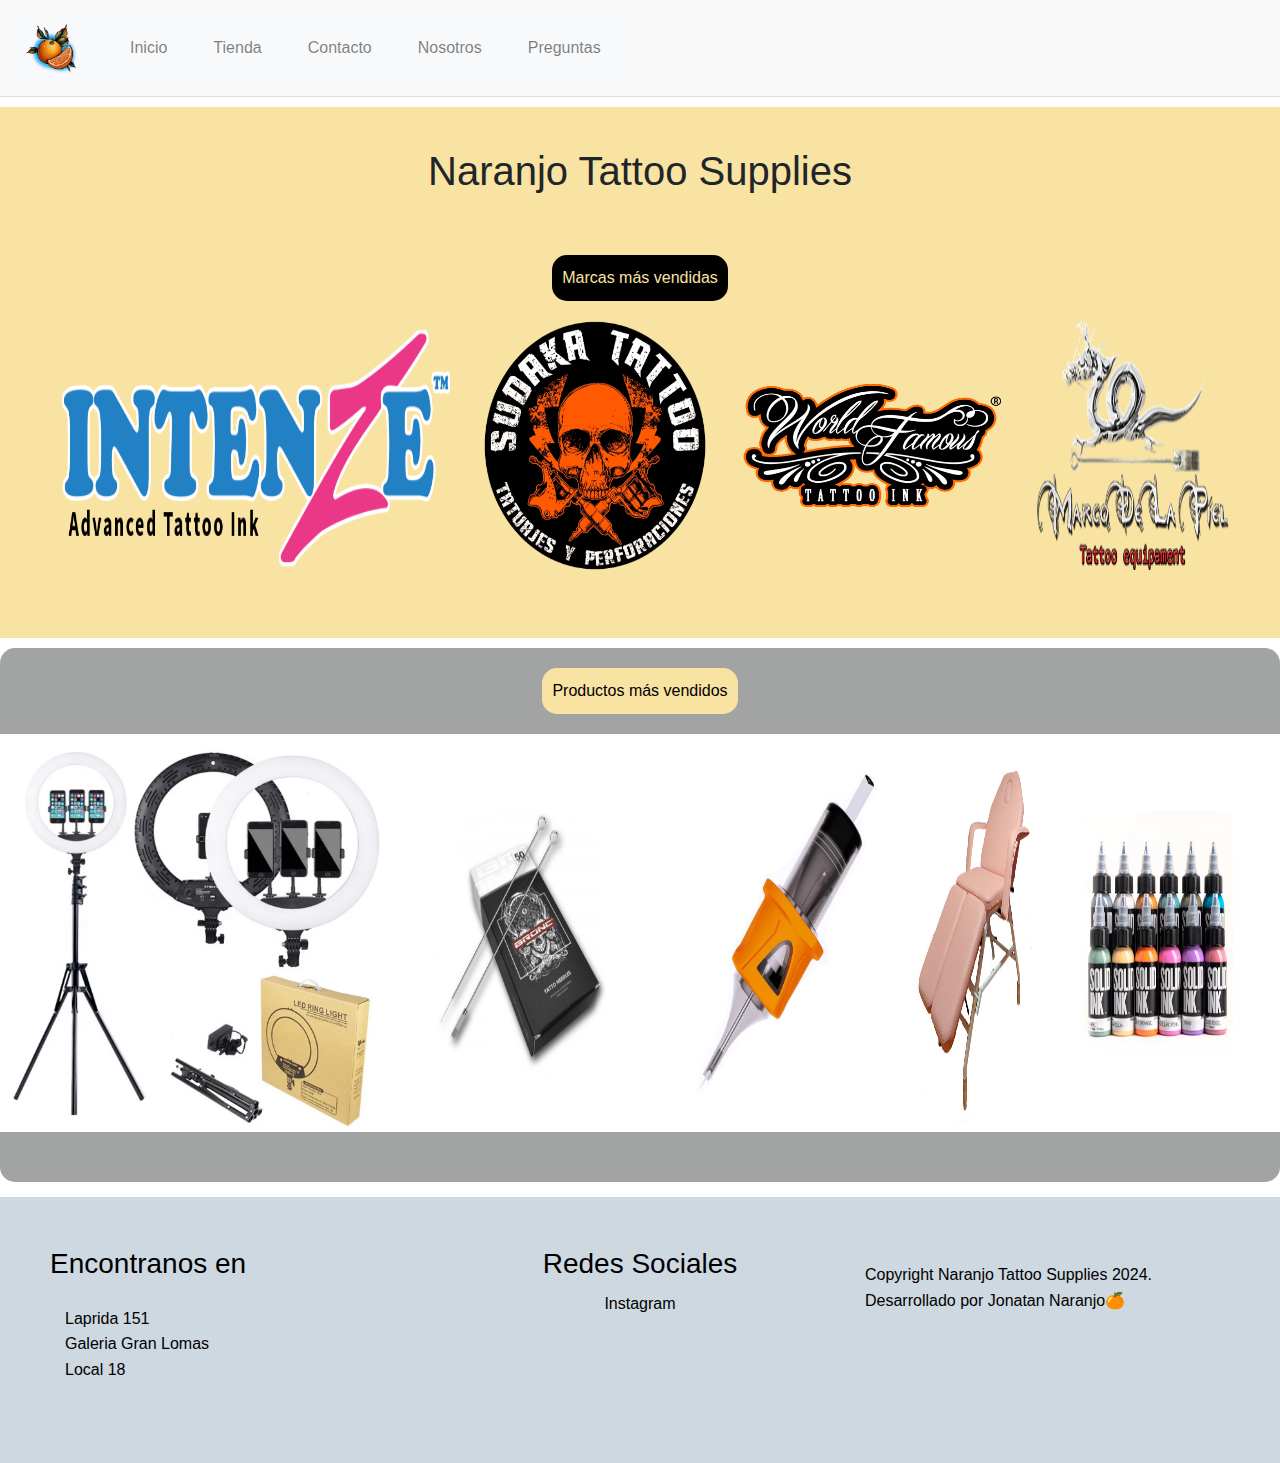
<file: index.html>
<!DOCTYPE html>
<html lang="en">

<head>
    <meta charset="UTF-8">
    <meta name="viewport" content="width=device-width, initial-scale=1.0">
    <title>Inicio - Naranjo Tattoo Supplies</title>
    <!-- Bootstrap CSS -->
    <link href="https://maxcdn.bootstrapcdn.com/bootstrap/4.5.2/css/bootstrap.min.css" rel="stylesheet">
    <!-- Estilos personalizados -->
    <link rel="stylesheet" href="css/styles.css">
</head>

<body>
    <!-- Encabezado -->
    <header>
        <!-- Barra de navegación de Bootstrap -->
        <nav class="navbar navbar-expand-lg navbar-light bg-light">
            <a class="navbar-brand" href="#">
                <img class="logo-principal" src="img/logo-naranja.png" alt="logo-naranja" width="50" height="50">
            </a>
            <button class="navbar-toggler" type="button" data-toggle="collapse" data-target="#navbarNav" aria-controls="navbarNav" aria-expanded="false" aria-label="Toggle navigation">
                <span class="navbar-toggler-icon"></span>
            </button>
            <div class="collapse navbar-collapse" id="navbarNav">
                <ul class="navbar-nav">
                    <li class="nav-item"><a class="nav-link" href="index.html">Inicio</a></li>
                    <li class="nav-item"><a class="nav-link" href="pages/tienda.html">Tienda</a></li>
                    <li class="nav-item"><a class="nav-link" href="pages/contacto.html">Contacto</a></li>
                    <li class="nav-item"><a class="nav-link" href="pages/nosotros.html">Nosotros</a></li>
                    <li class="nav-item"><a class="nav-link" href="pages/preguntas.html">Preguntas</a></li>
                </ul>
            </div>
        </nav>
    </header>

    <!-- Contenido principal -->
    <main>
        <h1>Naranjo Tattoo Supplies</h1>
        <div class="boton">
            <a href="pages/tienda.html">Marcas más vendidas</a>
        </div>
        <div class="logos">
            <div>
                <a href="#"><img class="marcas-logos" src="img/Intenze_Tattoo_Ink_logo.png" alt="logo-intenze" width="300"></a>
            </div>
            <div>
                <a href="#"><img class="marcas-logos" src="img/sudaka-icono-1.png" alt="logo-sudaka" width="200" height="200"></a>
            </div>
            <div>
                <a href="#"><img class="marcas-logos" src="img/World-Famous.png" alt="logo-world-famous" width="300"></a>
            </div>
            <div>
                <a href="#"><img class="marcas-logos" src="img/Marco_de_la_piel.png" alt="logo-marco-de-la-piel" width="300"></a>
            </div>
        </div>
    </main>

    <!-- Sección de productos -->
    <section>
        <div class="boton2">
            <a href="pages/tienda.html">Productos más vendidos</a>
        </div>
        <div class="productos">
            <div>
                <a href="#"><img class="productos2" src="img/Aro-de-luz.jpeg" alt="aro-de-luz" width="300" height="300"></a>
            </div>
            <div>
                <a href="#"><img class="productos2" src="img/Agujas-bronc.jpg" alt="Agujas-bronc" width="300"></a>
            </div>
            <div>
                <a href="#"><img class="productos2" src="img/hummingbird.jpg" alt="cartuchos" width="300"></a>
            </div>
            <div>
                <a href="#"><img class="productos2" src="img/Articulado_Rosa-1.jpg" alt="camilla" width="300" height="300"></a>
            </div>
            <div>
                <a href="#"><img class="productos2" src="img/Pigmento-solid.jpg" alt="Pigmento-solid" width="272" height="300"></a>
            </div>
        </div>
    </section>

    <!-- Pie de página -->
    <footer>
        <div class="footer-container">
            <!-- Información de contacto -->
            <div class="footer-section footer-info">
                <h3>Encontranos en</h3>
                <p>Laprida 151<br>Galeria Gran Lomas<br>Local 18</p>
            </div>
            <!-- Redes sociales -->
            <div class="footer-section footer-social">
                <h3>Redes Sociales</h3>
                <a href="https://www.instagram.com/jnaranjo.tattoo/" target="_blank">Instagram</a>
            </div>
            <!-- Información de copyright -->
            <div class="footer-section footer-copyright">
                <p class="firma-footer">Copyright Naranjo Tattoo Supplies 2024. Desarrollado por Jonatan Naranjo🍊</p>
            </div>
        </div>
    </footer>

    <!-- Bootstrap JS (dependencias de Popper.js y jQuery) -->
    <script src="https://code.jquery.com/jquery-3.5.1.slim.min.js"></script>
    <script src="https://cdn.jsdelivr.net/npm/@popperjs/core@2.11.6/dist/umd/popper.min.js"></script>
    <script src="https://maxcdn.bootstrapcdn.com/bootstrap/4.5.2/js/bootstrap.min.js"></script>
</body>
</html>
</file>
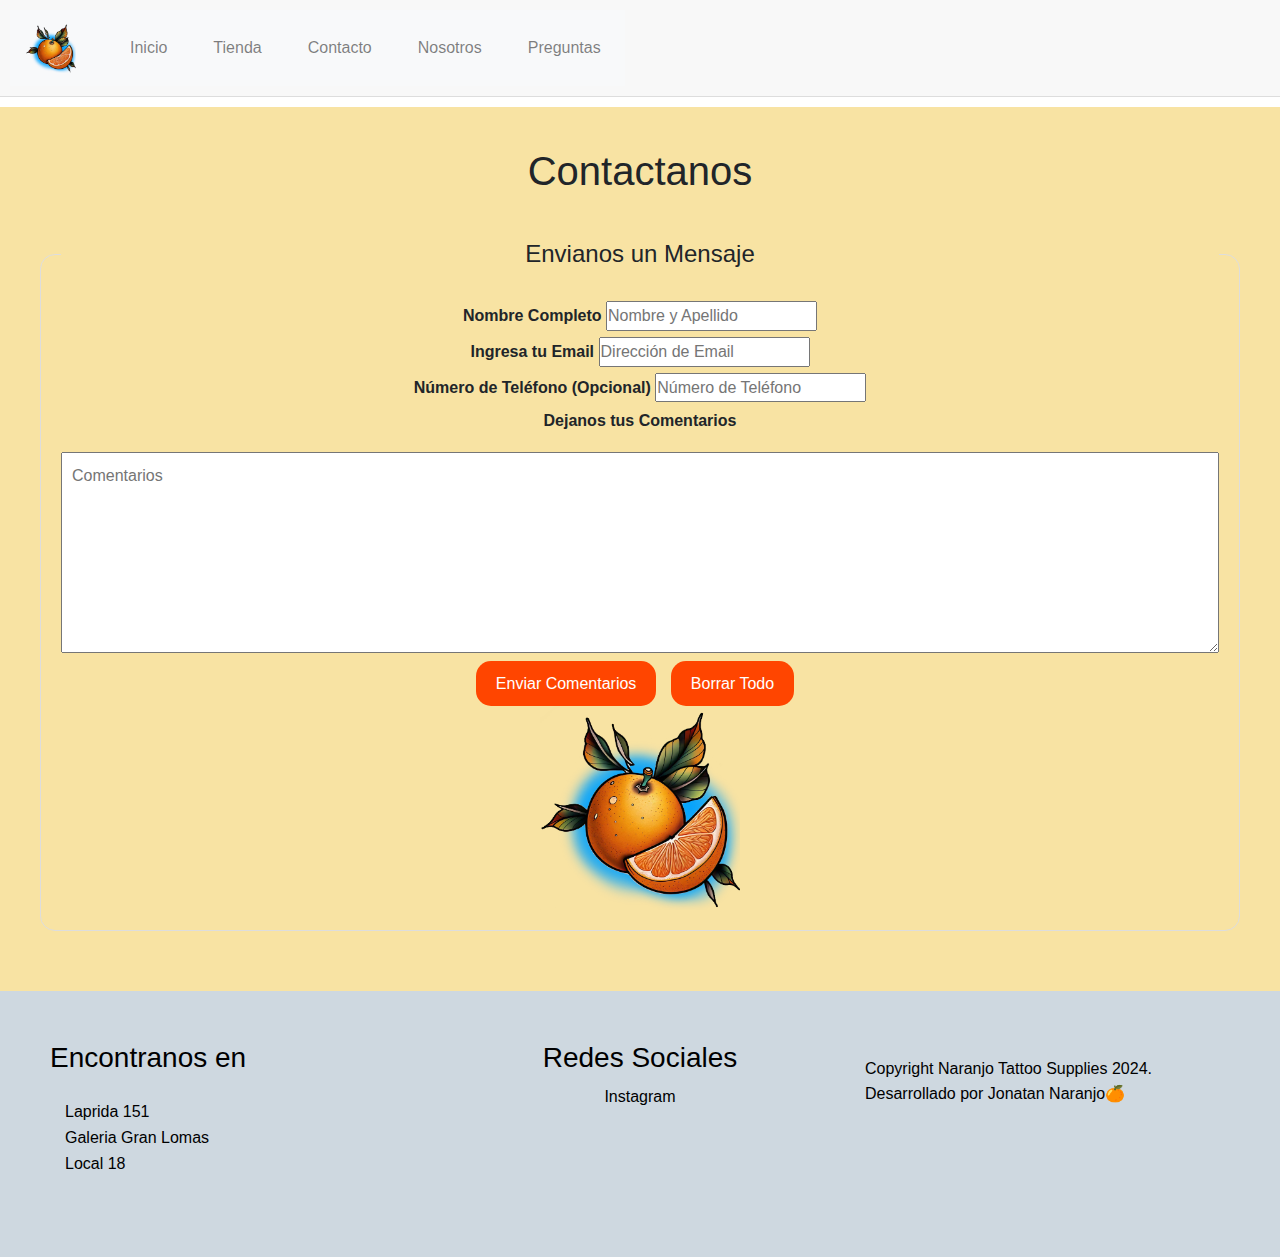
<file: pages/contacto.html>
<!DOCTYPE html>
<html lang="en">

<head>
    <meta charset="UTF-8">
    <meta name="viewport" content="width=device-width, initial-scale=1.0">
    <title>contacto - Naranjo Tattoo Supplies</title>
    <!-- Bootstrap CSS -->
    <link href="https://maxcdn.bootstrapcdn.com/bootstrap/4.5.2/css/bootstrap.min.css" rel="stylesheet">
    <!-- Estilos personalizados -->
    <link rel="stylesheet" href="../css/styles.css">
</head>

<body>
    <!-- Header -->
    <header>
        <nav class="navbar navbar-expand-lg navbar-light bg-light">
            <a class="navbar-brand" href="#">
                <img class="logo-principal" src="../img/logo-naranja.png" alt="logo-naranja" width="50" height="50">
            </a>
            <button class="navbar-toggler" type="button" data-toggle="collapse" data-target="#navbarNav"
                aria-controls="navbarNav" aria-expanded="false" aria-label="Toggle navigation">
                <span class="navbar-toggler-icon"></span>
            </button>
            <div class="collapse navbar-collapse" id="navbarNav">
                <ul class="navbar-nav">
                    <li class="nav-item"><a class="nav-link" href="../index.html">Inicio</a></li>
                    <li class="nav-item"><a class="nav-link" href="../pages/tienda.html">Tienda</a></li>
                    <li class="nav-item"><a class="nav-link" href="../pages/contacto.html">Contacto</a></li>
                    <li class="nav-item"><a class="nav-link" href="../pages/nosotros.html">Nosotros</a></li>
                    <li class="nav-item"><a class="nav-link" href="../pages/preguntas.html">Preguntas</a></li>
                </ul>
            </div>
        </nav>
    </header>

    <!-- Main -->
    <main>
        <h1>Contactanos</h1>
        <form>
            <fieldset>
                <legend>Envianos un Mensaje</legend>

                <div>
                    <label for="nombre">Nombre Completo</label>
                    <input type="text" id="nombre" name="nombre" required placeholder="Nombre y Apellido">
                </div>

                <div>
                    <label for="email">Ingresa tu Email</label>
                    <input type="email" name="email" id="email" required placeholder="Dirección de Email">
                </div>

                <div>
                    <label for="telefono">Número de Teléfono (Opcional)</label>
                    <input type="tel" name="telefono" id="telefono" placeholder="Número de Teléfono">
                </div>

                <div>
                    <label for="comentarios">Dejanos tus Comentarios</label>
                    <textarea id="comentarios" rows="7" cols="50" placeholder="Comentarios"></textarea>
                </div>

                <div>
                    <input type="submit" value="Enviar Comentarios">
                    <input type="reset" value="Borrar Todo">
                </div>

                <a href="#">
                    <img src="../img/logo-naranja.png" alt="" width="200">
                </a>
            </fieldset>
        </form>
    </main>

    <!-- Footer -->
    <footer>
        <div class="footer-container">
            <!-- Información de contacto -->
            <div class="footer-section footer-info">
                <h3>Encontranos en</h3>
                <p>Laprida 151<br>Galeria Gran Lomas<br>Local 18</p>
            </div>

            <!-- Redes sociales -->
            <div class="footer-section footer-social">
                <h3>Redes Sociales</h3>
                <a href="https://www.instagram.com/jnaranjo.tattoo/" target="_blank">Instagram</a>
            </div>

            <!-- Información de copyright -->
            <div class="footer-section footer-copyright">
                <p class="firma-footer">Copyright Naranjo Tattoo Supplies 2024. Desarrollado por Jonatan Naranjo🍊</p>
            </div>
        </div>
    </footer>

    <!-- Bootstrap JS (dependencias de Popper.js y jQuery) -->
    <script src="https://code.jquery.com/jquery-3.5.1.slim.min.js"></script>
    <script src="https://cdn.jsdelivr.net/npm/@popperjs/core@2.11.6/dist/umd/popper.min.js"></script>
    <script src="https://maxcdn.bootstrapcdn.com/bootstrap/4.5.2/js/bootstrap.min.js"></script>
</body>
</html>
</file>
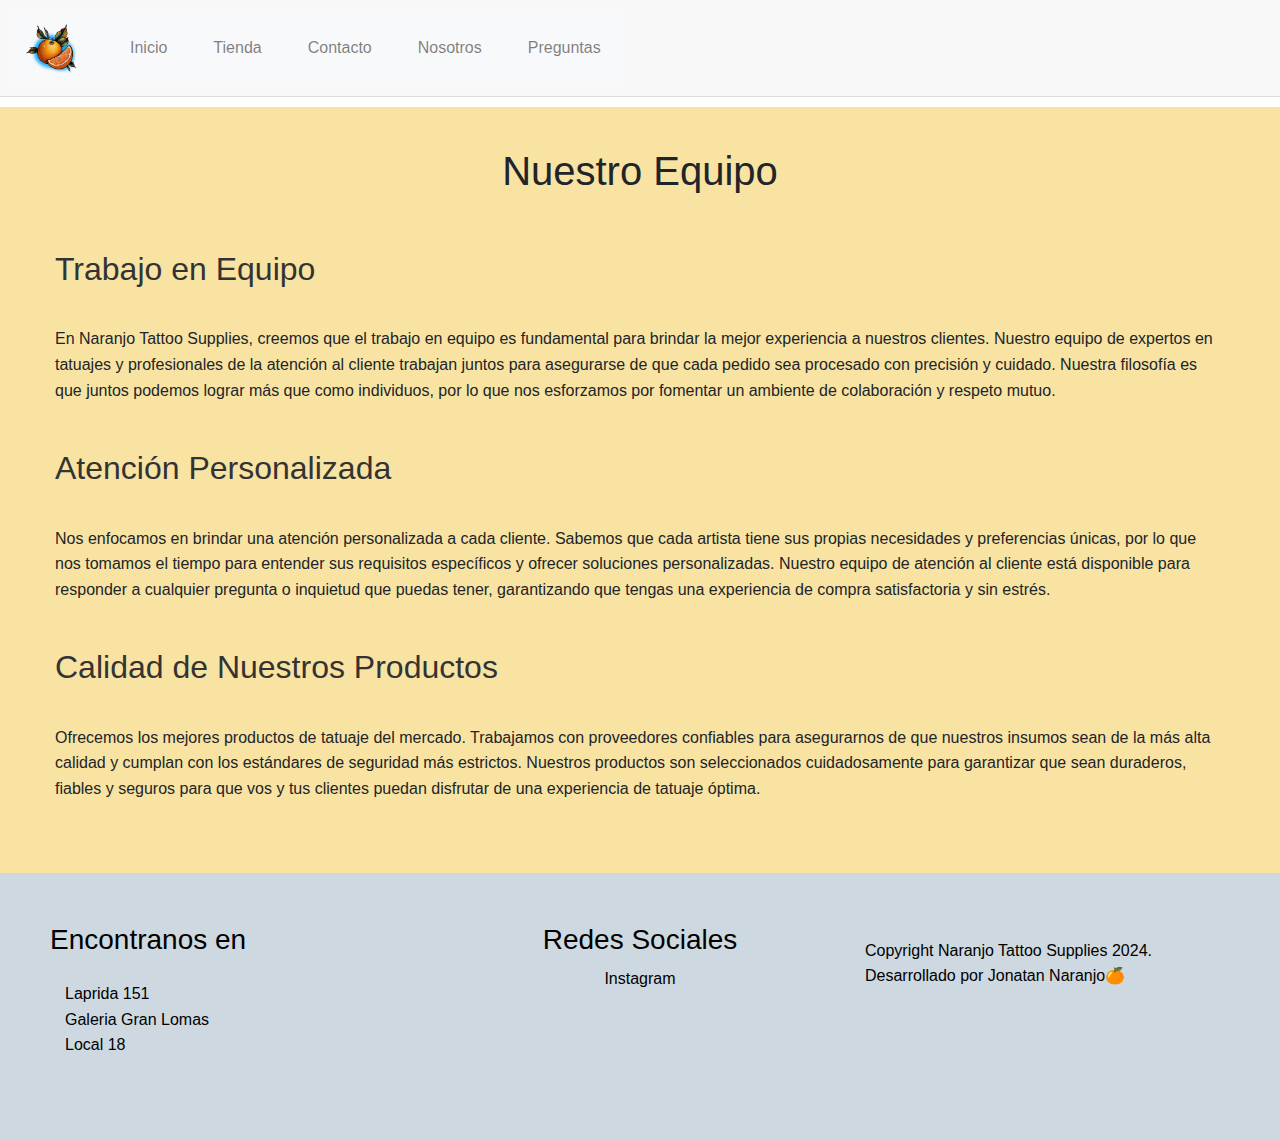
<file: pages/nosotros.html>
<!DOCTYPE html>
<html lang="en">

<head>
    <meta charset="UTF-8">
    <meta name="viewport" content="width=device-width, initial-scale=1.0">
    <title>Nosotros - Naranjo Tattoo Supplies</title>
    <!-- Bootstrap CSS -->
    <link href="https://maxcdn.bootstrapcdn.com/bootstrap/4.5.2/css/bootstrap.min.css" rel="stylesheet">
    <!-- Estilos personalizados -->
    <link rel="stylesheet" href="../css/styles.css">
</head>

<body>
    <!-- Header -->
    <header>
        <nav class="navbar navbar-expand-lg navbar-light bg-light">
            <a class="navbar-brand" href="#">
                <img class="logo-principal" src="../img/logo-naranja.png" alt="logo-naranja" width="50" height="50">
            </a>
            <button class="navbar-toggler" type="button" data-toggle="collapse" data-target="#navbarNav" 
                aria-controls="navbarNav" aria-expanded="false" aria-label="Toggle navigation">
                <span class="navbar-toggler-icon"></span>
            </button>
            <div class="collapse navbar-collapse" id="navbarNav">
                <ul class="navbar-nav">
                    <li class="nav-item"><a class="nav-link" href="../index.html">Inicio</a></li>
                    <li class="nav-item"><a class="nav-link" href="../pages/tienda.html">Tienda</a></li>
                    <li class="nav-item"><a class="nav-link" href="../pages/contacto.html">Contacto</a></li>
                    <li class="nav-item"><a class="nav-link" href="../pages/nosotros.html">Nosotros</a></li>
                    <li class="nav-item"><a class="nav-link" href="../pages/preguntas.html">Preguntas</a></li>
                </ul>
            </div>
        </nav>
    </header>

    <!-- Main Content -->
    <main>
        <h1>Nuestro Equipo</h1>

        <h2 style="padding: 15px;">Trabajo en Equipo</h2>
        <p style="text-align: left;">
            En Naranjo Tattoo Supplies, creemos que el trabajo en equipo es fundamental para brindar la mejor experiencia a nuestros clientes.
            Nuestro equipo de expertos en tatuajes y profesionales de la atención al cliente trabajan juntos para asegurarse de que cada pedido
            sea procesado con precisión y cuidado. Nuestra filosofía es que juntos podemos lograr más que como individuos, por lo que nos
            esforzamos por fomentar un ambiente de colaboración y respeto mutuo.
        </p>

        <h2 style="padding: 15px;">Atención Personalizada</h2>
        <p style="text-align: left;">
            Nos enfocamos en brindar una atención personalizada a cada cliente. Sabemos que cada artista tiene sus propias necesidades y
            preferencias únicas, por lo que nos tomamos el tiempo para entender sus requisitos específicos y ofrecer soluciones personalizadas.
            Nuestro equipo de atención al cliente está disponible para responder a cualquier pregunta o inquietud que puedas tener, garantizando
            que tengas una experiencia de compra satisfactoria y sin estrés.
        </p>

        <h2 style="padding: 15px;">Calidad de Nuestros Productos</h2>
        <p style="text-align: left;">
            Ofrecemos los mejores productos de tatuaje del mercado. Trabajamos con proveedores confiables para asegurarnos de que nuestros
            insumos sean de la más alta calidad y cumplan con los estándares de seguridad más estrictos. Nuestros productos son seleccionados
            cuidadosamente para garantizar que sean duraderos, fiables y seguros para que vos y tus clientes puedan disfrutar de una experiencia
            de tatuaje óptima.
        </p>
    </main>

    <!-- Footer -->
    <footer>
        <div class="footer-container">
            <!-- Información de contacto -->
            <div class="footer-section footer-info">
                <h3>Encontranos en</h3>
                <p>Laprida 151<br>Galeria Gran Lomas<br>Local 18</p>
            </div>
            <!-- Redes sociales -->
            <div class="footer-section footer-social">
                <h3>Redes Sociales</h3>
                <a href="https://www.instagram.com/jnaranjo.tattoo/" target="_blank">Instagram</a>
            </div>
            <!-- Información de copyright -->
            <div class="footer-section footer-copyright">
                <p class="firma-footer">Copyright Naranjo Tattoo Supplies 2024. Desarrollado por Jonatan Naranjo🍊</p>
            </div>
        </div>
    </footer>

    <!-- Bootstrap JS (dependencias de Popper.js y jQuery) -->
    <script src="https://code.jquery.com/jquery-3.5.1.slim.min.js"></script>
    <script src="https://cdn.jsdelivr.net/npm/@popperjs/core@2.11.6/dist/umd/popper.min.js"></script>
    <script src="https://maxcdn.bootstrapcdn.com/bootstrap/4.5.2/js/bootstrap.min.js"></script>
</body>
</html>
</file>
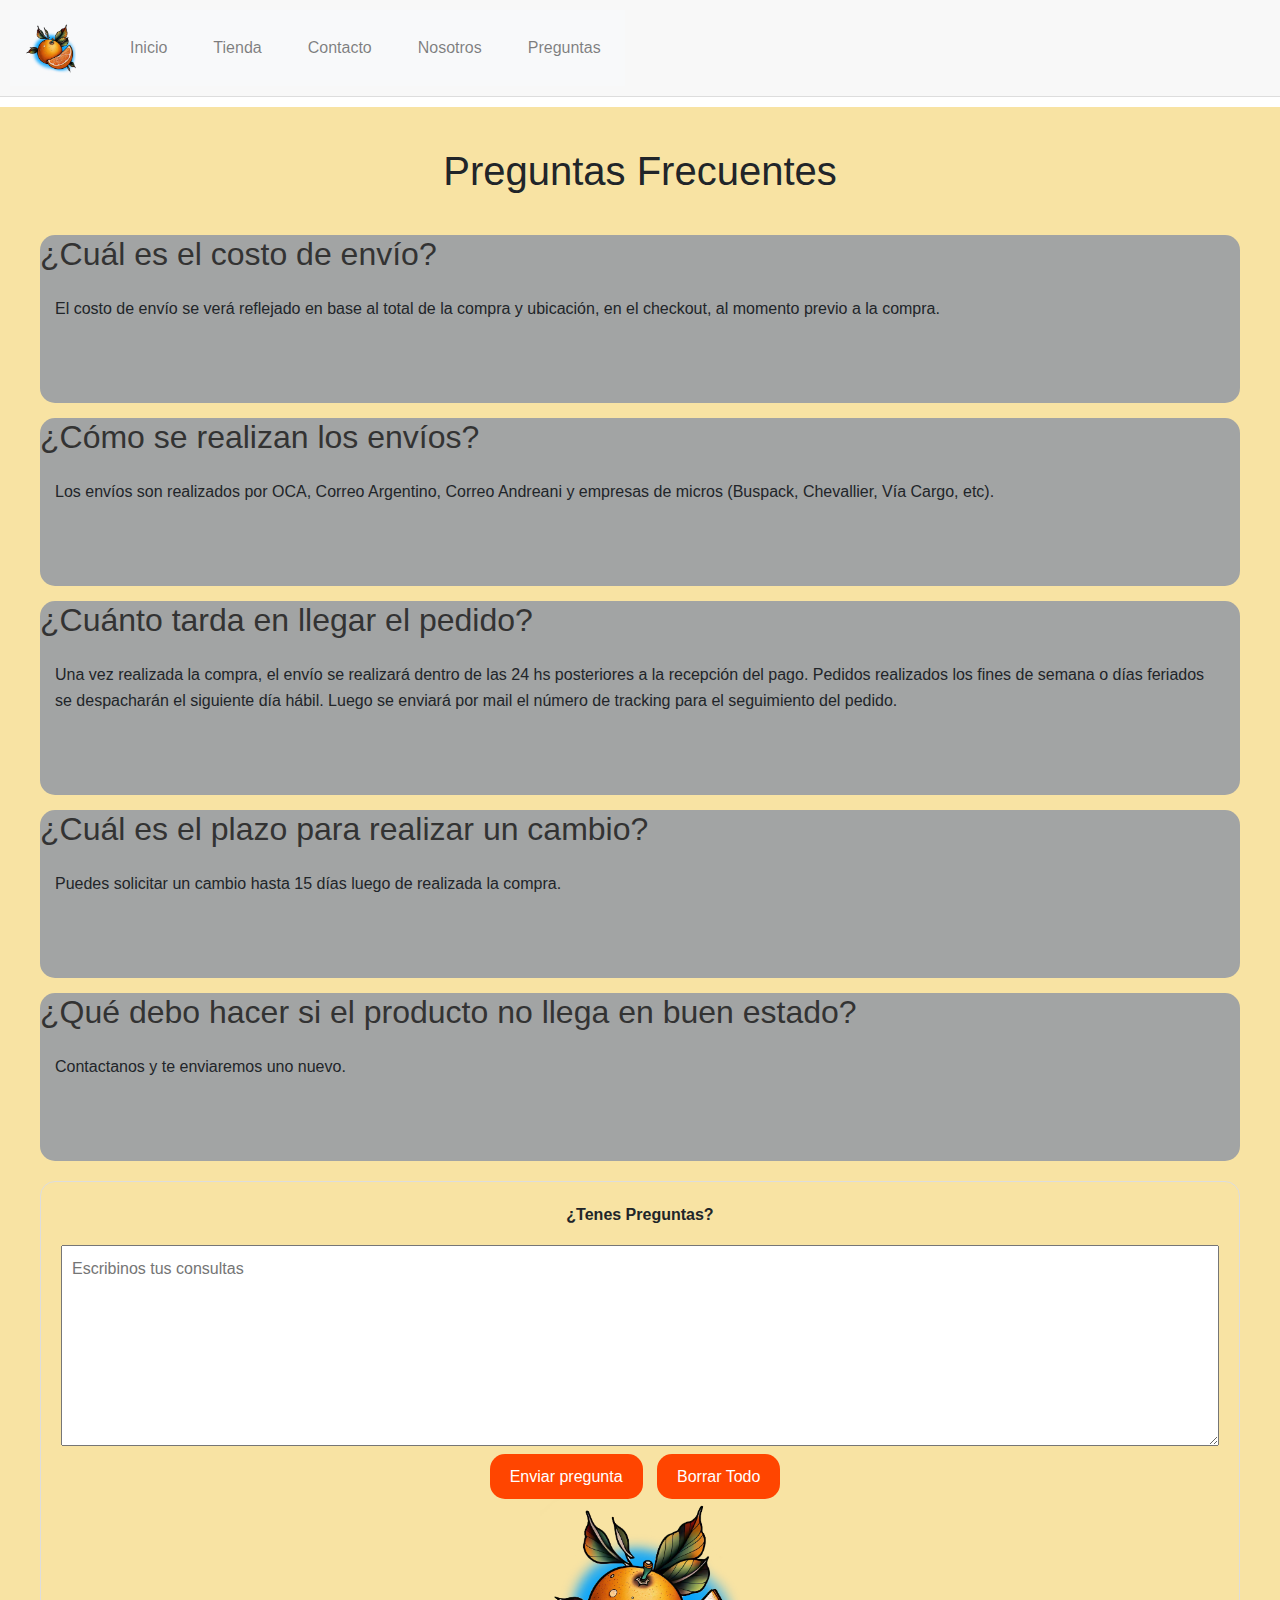
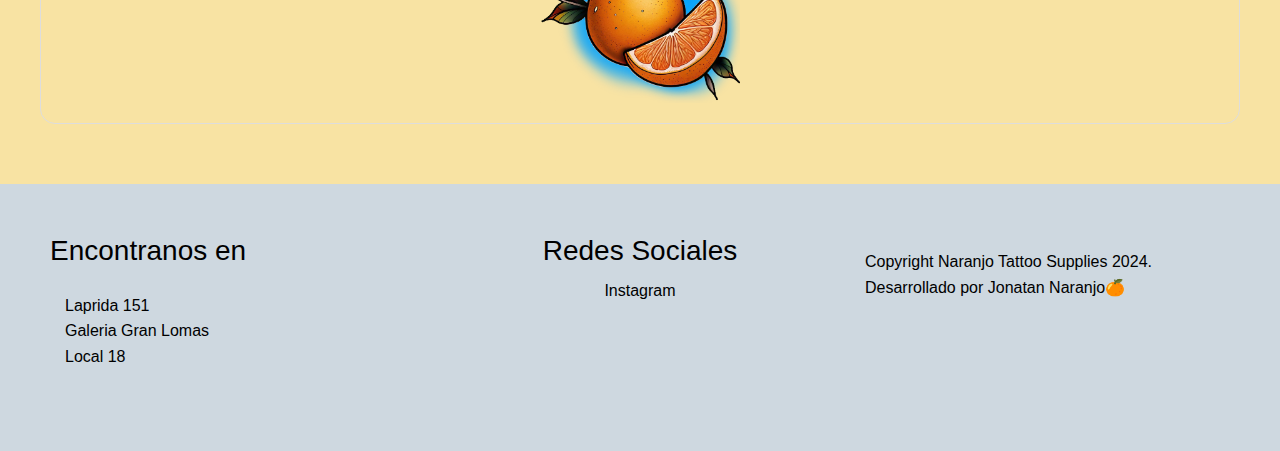
<file: pages/preguntas.html>
<!DOCTYPE html>
<html lang="en">

<head>
    <meta charset="UTF-8">
    <meta name="viewport" content="width=device-width, initial-scale=1.0">
    <title>Preguntas - Naranjo Tattoo Supplies</title>
    <!-- Bootstrap CSS -->
    <link href="https://maxcdn.bootstrapcdn.com/bootstrap/4.5.2/css/bootstrap.min.css" rel="stylesheet">
    <!-- Estilos personalizados -->
    <link rel="stylesheet" href="../css/styles.css">
</head>

<body>
    <!-- Header -->
    <header>
        <nav class="navbar navbar-expand-lg navbar-light bg-light">
            <a class="navbar-brand" href="#">
                <img class="logo-principal" src="../img/logo-naranja.png" alt="logo-naranja" width="50" height="50">
            </a>
            <button class="navbar-toggler" type="button" data-toggle="collapse" data-target="#navbarNav"
                aria-controls="navbarNav" aria-expanded="false" aria-label="Toggle navigation">
                <span class="navbar-toggler-icon"></span>
            </button>
            <div class="collapse navbar-collapse" id="navbarNav">
                <ul class="navbar-nav">
                    <li class="nav-item"><a class="nav-link" href="../index.html">Inicio</a></li>
                    <li class="nav-item"><a class="nav-link" href="../pages/tienda.html">Tienda</a></li>
                    <li class="nav-item"><a class="nav-link" href="../pages/contacto.html">Contacto</a></li>
                    <li class="nav-item"><a class="nav-link" href="../pages/nosotros.html">Nosotros</a></li>
                    <li class="nav-item"><a class="nav-link" href="../pages/preguntas.html">Preguntas</a></li>
                </ul>
            </div>
        </nav>
    </header>

    <!-- Main Content -->
    <main>
        <h1>Preguntas Frecuentes</h1>

        <!-- Seccion de preguntas -->
        <section>
            <h2>¿Cuál es el costo de envío?</h2>
            <p>El costo de envío se verá reflejado en base al total de la compra y ubicación, en el checkout, al momento previo a la compra.</p>
        </section>

        <section>
            <h2>¿Cómo se realizan los envíos?</h2>
            <p>Los envíos son realizados por OCA, Correo Argentino, Correo Andreani y empresas de micros (Buspack, Chevallier, Vía Cargo, etc).</p>
        </section>

        <section>
            <h2>¿Cuánto tarda en llegar el pedido?</h2>
            <p>Una vez realizada la compra, el envío se realizará dentro de las 24 hs posteriores a la recepción del pago. Pedidos realizados los fines de semana o días feriados se despacharán el siguiente día hábil. Luego se enviará por mail el número de tracking para el seguimiento del pedido.</p>
        </section>

        <section>
            <h2>¿Cuál es el plazo para realizar un cambio?</h2>
            <p>Puedes solicitar un cambio hasta 15 días luego de realizada la compra.</p>
        </section>

        <section>
            <h2>¿Qué debo hacer si el producto no llega en buen estado?</h2>
            <p>Contactanos y te enviaremos uno nuevo.</p>
        </section>

        <!-- Formulario de preguntas -->
        <form>
            <fieldset>
                <label for="consulta">¿Tenes Preguntas?</label>
                <div>
                    <textarea id="consulta" rows="7" cols="50" placeholder="Escribinos tus consultas"></textarea>
                </div>
                <div>
                    <input type="submit" value="Enviar pregunta">
                    <input type="reset" value="Borrar Todo">
                </div>
                <a href="#">
                    <img src="../img/logo-naranja.png" alt="" width="200">
                </a>
            </fieldset>
        </form>
    </main>

    <!-- Footer -->
    <footer>
        <div class="footer-container">
            <!-- Información de contacto -->
            <div class="footer-section footer-info">
                <h3>Encontranos en</h3>
                <p>Laprida 151<br>Galeria Gran Lomas<br>Local 18</p>
            </div>
            <!-- Redes sociales -->
            <div class="footer-section footer-social">
                <h3>Redes Sociales</h3>
                <a href="https://www.instagram.com/jnaranjo.tattoo/" target="_blank">Instagram</a>
            </div>
            <!-- Información de copyright -->
            <div class="footer-section footer-copyright">
                <p class="firma-footer">Copyright Naranjo Tattoo Supplies 2024. Desarrollado por Jonatan Naranjo🍊</p>
            </div>
        </div>
    </footer>

    <!-- Bootstrap JS (dependencias de Popper.js y jQuery) -->
    <script src="https://code.jquery.com/jquery-3.5.1.slim.min.js"></script>
    <script src="https://cdn.jsdelivr.net/npm/@popperjs/core@2.11.6/dist/umd/popper.min.js"></script>
    <script src="https://maxcdn.bootstrapcdn.com/bootstrap/4.5.2/js/bootstrap.min.js"></script>
</body>
</html>
</file>
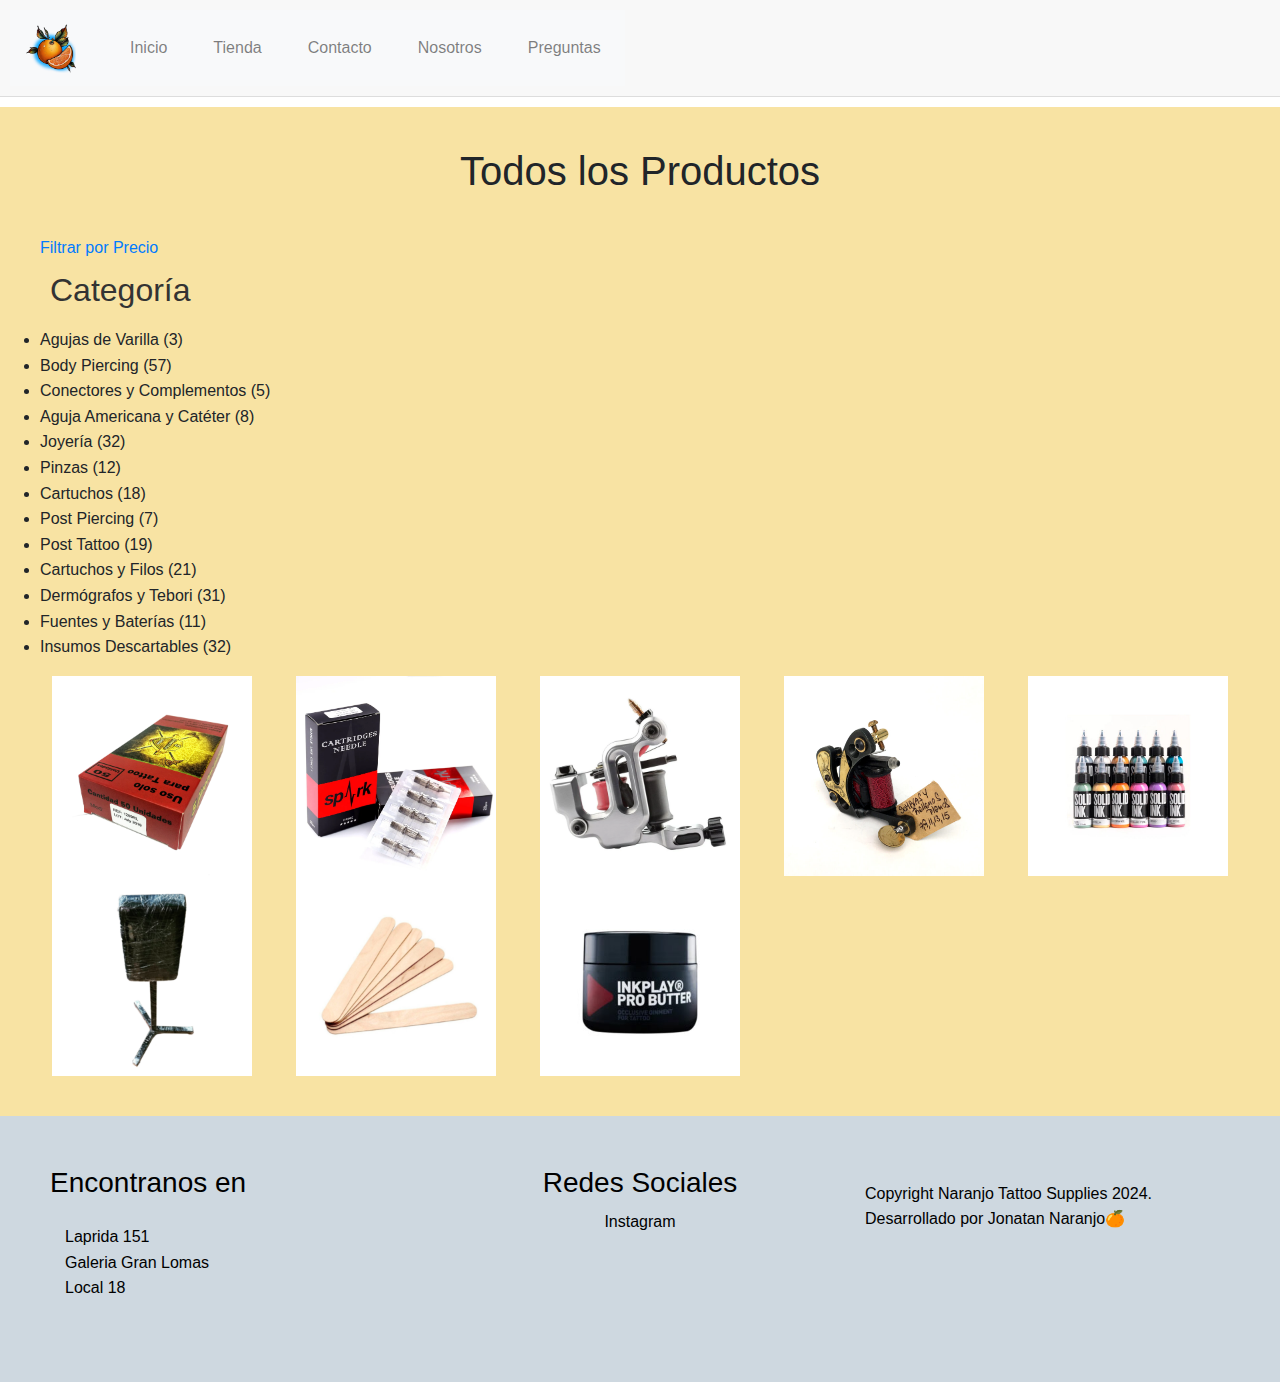
<file: pages/tienda.html>
<!DOCTYPE html>
<html lang="en">

<head>
    <meta charset="UTF-8">
    <meta name="viewport" content="width=device-width, initial-scale=1.0">
    <title>Tienda - Naranjo Tattoo Supplies</title>
    <!-- Bootstrap CSS -->
    <link href="https://maxcdn.bootstrapcdn.com/bootstrap/4.5.2/css/bootstrap.min.css" rel="stylesheet">
    <!-- Estilos personalizados -->
    <link rel="stylesheet" href="../css/styles.css">
</head>

<body>
    <header>
        <nav class="navbar navbar-expand-lg navbar-light bg-light">
            <a class="navbar-brand" href="#">
                <img class="logo-principal" src="../img/logo-naranja.png" alt="logo-naranja" width="50" height="50">
            </a>
            <button class="navbar-toggler" type="button" data-toggle="collapse" data-target="#navbarNav"
                aria-controls="navbarNav" aria-expanded="false" aria-label="Toggle navigation">
                <span class="navbar-toggler-icon"></span>
            </button>
            <div class="collapse navbar-collapse" id="navbarNav">
                <ul class="navbar-nav">
                    <li class="nav-item"><a class="nav-link" href="../index.html">Inicio</a></li>
                    <li class="nav-item"><a class="nav-link" href="../pages/tienda.html">Tienda</a></li>
                    <li class="nav-item"><a class="nav-link" href="../pages/contacto.html">Contacto</a></li>
                    <li class="nav-item"><a class="nav-link" href="../pages/nosotros.html">Nosotros</a></li>
                    <li class="nav-item"><a class="nav-link" href="../pages/preguntas.html">Preguntas</a></li>
                </ul>
            </div>
        </nav>
    </header>

    <main>
        <h1>Todos los Productos</h1>
        <div style="text-align: left;">
            <a href="#">Filtrar por Precio</a>
        </div>
        <h2 style="padding: 10px;">Categoría</h2>
        <div class="main-content">
            <div class="listado">
                <ul style="text-align: left;">
                    <li>Agujas de Varilla (3)</li>
                    <li>Body Piercing (57)</li>
                    <li>Conectores y Complementos (5)</li>
                    <li>Aguja Americana y Catéter (8)</li>
                    <li>Joyería (32)</li>
                    <li>Pinzas (12)</li>
                    <li>Cartuchos (18)</li>
                    <li>Post Piercing (7)</li>
                    <li>Post Tattoo (19)</li>
                    <li>Cartuchos y Filos (21)</li>
                    <li>Dermógrafos y Tebori (31)</li>
                    <li>Fuentes y Baterías (11)</li>
                    <li>Insumos Descartables (32)</li>
                </ul>
            </div>

            <div class="contenedor">
                <a href="#"><img class="Items" src="../img/imagen1.jpg" alt="insumos1" width="200"></a>
                <a href="#"><img class="Items" src="../img/imagen2.jpg" alt="insumos2" width="200"></a>
                <a href="#"><img class="Items" src="../img/imagen3.jpg" alt="insumos3" width="200"></a>
                <a href="#"><img class="Items" src="../img/imagen4.jpg" alt="insumos4" width="200"></a>
                <a href="#"><img class="Items" src="../img/imagen5.jpg" alt="insumos5" width="200"></a>
            </div>
        </div>

        <div class="contenedor">
            <a href="#"><img class="Items" src="../img/imagen6.png" alt="insumos6" width="200"></a>
            <a href="#"><img class="Items" src="../img/imagen7.png" alt="insumos7" width="200"></a>
            <a href="#"><img class="Items" src="../img/imagen8.jpg" alt="insumos8" width="200"></a>
        </div>
    </main>

    <footer>
        <div class="footer-container">
            <!-- Información de contacto -->
            <div class="footer-section footer-info">
                <h3>Encontranos en</h3>
                <p>Laprida 151<br>Galeria Gran Lomas<br>Local 18</p>
            </div>
            <!-- Redes sociales -->
            <div class="footer-section footer-social">
                <h3>Redes Sociales</h3>
                <a href="https://www.instagram.com/jnaranjo.tattoo/" target="_blank">Instagram</a>
            </div>
            <!-- Información de copyright -->
            <div class="footer-section footer-copyright">
                <p class="firma-footer">Copyright Naranjo Tattoo Supplies 2024. Desarrollado por Jonatan Naranjo🍊</p>
            </div>
        </div>
    </footer>

    <!-- Bootstrap JS (dependencias de Popper.js y jQuery) -->
    <script src="https://code.jquery.com/jquery-3.5.1.slim.min.js"></script>
    <script src="https://cdn.jsdelivr.net/npm/@popperjs/core@2.11.6/dist/umd/popper.min.js"></script>
    <script src="https://maxcdn.bootstrapcdn.com/bootstrap/4.5.2/js/bootstrap.min.js"></script>
</body>
</html>
</file>
<file: css/styles.css>
/* Reset */
* {
    margin: 0;
    padding: 0;
    box-sizing: border-box;
}

/* Estilos Generales */
body {
    font-family: Arial, sans-serif;
    line-height: 1.6;
}

/* Estilos de Header */
header {
    display: flex;
    justify-content: space-between;
    background-color: #f8e3a3;
    padding: 1rem 20px;
    align-items: center;
}

nav ul {
    display: flex;
    list-style: none;
    justify-content: flex-end;
}

header nav ul li {
    margin-left: 30px;
}

header nav ul li a {
    text-decoration: none;
    color: black;
}

/* Estilos del Main */
main {
    text-align: center;
    padding: 40px;
    background-color: #f8e3a3;
    margin-top: 10px;
}

main h1 {
    margin-bottom: 40px;
}

main h2 {
    text-align: left;
}

main .marcas-logos {
    width: 90%;
    height: 90%;
}

main .boton, main .boton2 {
    background-color: black;
    display: inline-block;
    padding: 10px;
    margin: 20px 0;
    border-radius: 15px;
}

main .boton a, main .boton2 a {
    color: #f8e3a3;
    text-decoration: none;
}

/* Estilos de Section */
section {
    text-align: center;
    background-color: #a2a4a4;
    margin: 10px 0 15px;
    padding-bottom: 50px;
    border-radius: 15px;
}

section .boton2 {
    background-color: #f8e3a3;
    display: inline-block;
    padding: 10px;
    margin: 20px 0;
    border-radius: 15px;
}

section .boton2 a {
    color: black;
    text-decoration: none;
}

section .productos2 {
    width: 100%;
    height: 100%;
}

/* Estilos de Footer */
/* Estilos de Footer */
footer {
    background-color: #ced8e0;
    color: black;
    padding: 40px 20px; /* Mayor padding para un diseño más espacioso */
    display: flex;
    justify-content: center;
    flex-wrap: wrap; /* Permite que los elementos se envuelvan en caso de espacio reducido */
    gap: 20px;
}

.footer-container {
    display: flex;
    justify-content: space-between;
    width: 100%;
    max-width: 1200px; /* Controla el ancho máximo del footer */
    margin: 0 auto; /* Centra el contenedor dentro del footer */
}

.footer-section {
    flex: 1; /* Hace que cada sección ocupe el mismo espacio disponible */
    padding: 0 20px; /* Espacio interno en cada sección */
}

.footer-section h3 {
    margin-bottom: 10px;
}

.footer-section a {
    display: block; /* Hace que cada enlace ocupe toda la línea */
    margin-bottom: 5px; /* Espaciado entre enlaces */
    color: black;
    text-decoration: none;
}

.footer-section a:hover {
    color: orangered; /* Cambia el color al pasar el cursor */
}

.footer-info {
    text-align: left;
}

.footer-social {
    text-align: center;
}

.footer-copyright {
    text-align: center;
    padding-top: 20px; /* Espacio adicional arriba para separar del contenido anterior */
}

.logo-naranja {
    width: 150px; /* Ajusta el tamaño del logo según sea necesario */
}



.logos, .productos {
    display: flex;
}

.contenedor {
    height: auto; 
    display: grid;
    grid-template-columns: repeat(auto-fill, minmax(200px, 1fr));
    gap: 20px;
}

.footer-section {
    padding: 10px;
}

.logo-naranja {
    width: 250px;
}

.firma-footer, .listado {
    text-align: left;
}

header {
    background-color: #f8f8f8;
    padding: 10px;
    border-bottom: 1px solid #ddd;
}

header img {
    vertical-align: middle;
}

nav ul {
    justify-content: space-around;
}

nav ul li {
    display: inline;
}

nav ul li a {
    padding: 10px;
    color: #333;
}

nav ul li a:hover {
    color: orangered;
}

h2 {
    color: #333;
}

p {
    padding: 15px;
    text-align: left;
}

form fieldset {
    border: 1px solid #ddd;
    padding: 20px;
    margin: 20px 0;
    border-radius: 15px;
}

form label {
    font-weight: bold;
}

form textarea {
    width: 100%;
    padding: 10px;
    margin-top: 10px;
}

form input[type="submit"], form input[type="reset"] {
    padding: 10px 20px;
    margin-right: 10px;
    background-color: orangered;
    color: #fff;
    border: none;
    cursor: pointer;
    border-radius: 15px;
}

form input[type="submit"]:hover, form input[type="reset"]:hover {
    background-color: #e67e22;
}

/* Media Queries */
@media (max-width: 768px) {
    header nav ul {
        flex-direction: column;
        align-items: center;
    }

    header nav ul li {
        margin-left: 0;
        margin-bottom: 10px;
    }

    main {
        padding: 20px;
    }

    .contenedor {
        margin-left: 0;
    }
}

@media (max-width: 480px) {
    header {
        flex-direction: column;
        align-items: center;
    }

    .contenedor {
        grid-template-columns: 1fr;
    }
}
</file>
